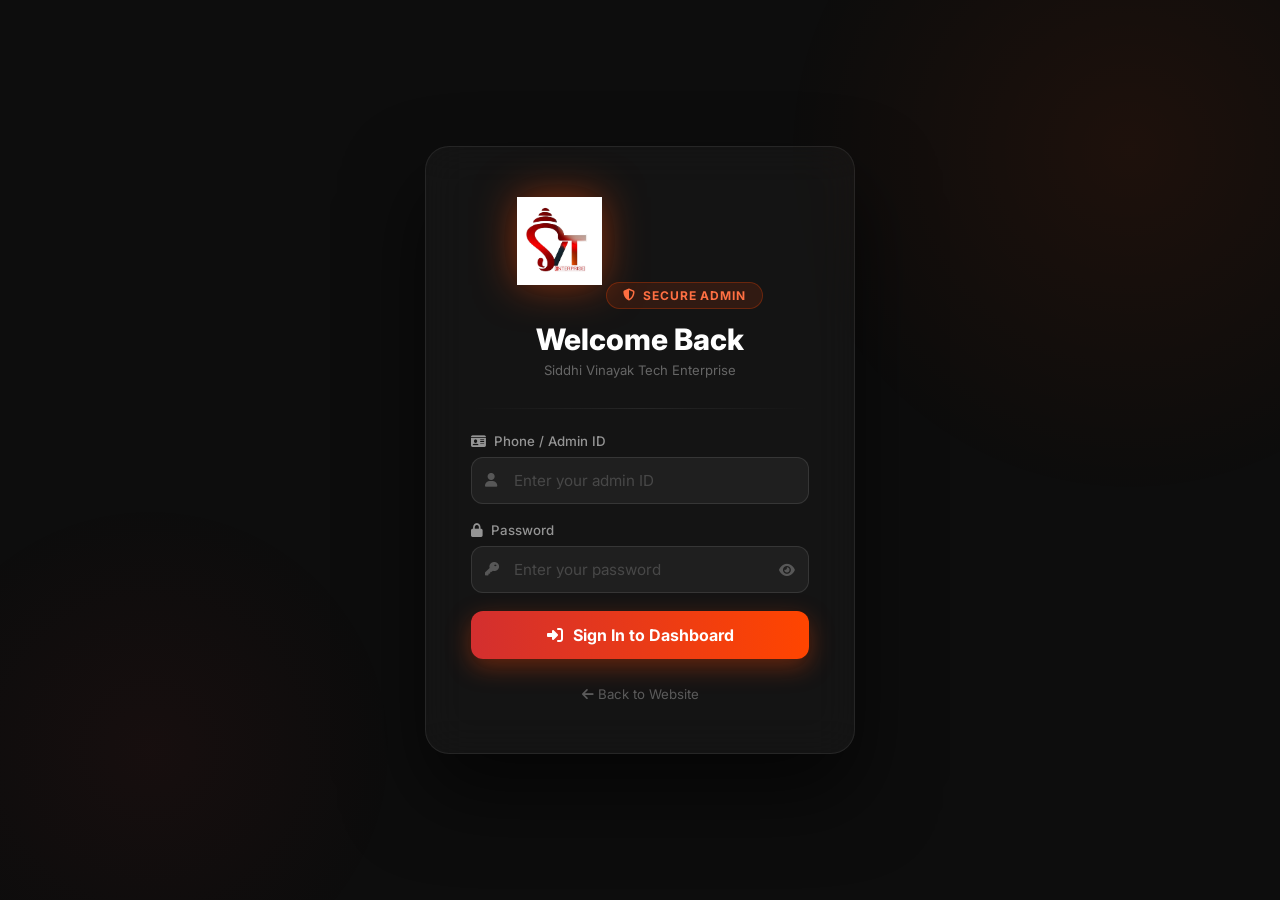
<file: admin/dashboard/index.html>
<!DOCTYPE html>
<html lang="en">
<head>
    <meta charset="UTF-8">
    <meta name="viewport" content="width=device-width, initial-scale=1.0">
    <title>Admin Dashboard | SVT Enterprise</title>
    <meta name="robots" content="noindex, nofollow">
    <link rel="preconnect" href="https://fonts.googleapis.com">
    <link href="https://fonts.googleapis.com/css2?family=Inter:wght@300;400;500;600;700;800&display=swap" rel="stylesheet">
    <link rel="stylesheet" href="/fa/css/all.min.css">
    <style>
        *, *::before, *::after { margin: 0; padding: 0; box-sizing: border-box; }
        body, input, button, textarea, select { font-family: 'Inter', sans-serif; }

        :root {
            --primary: #ff4500;
            --secondary: #d32f2f;
            --bg: #0d0d0d;
            --surface: #181818;
            --surface2: #222222;
            --border: rgba(255,255,255,0.07);
            --text: #f0f0f0;
            --muted: rgba(255,255,255,0.4);
        }

        body { background: var(--bg); color: var(--text); min-height: 100vh; }

        /* ── HEADER ── */
        .header {
            background: var(--surface);
            border-bottom: 1px solid var(--border);
            padding: 14px 28px;
            display: flex; align-items: center; justify-content: space-between;
            position: sticky; top: 0; z-index: 100;
            backdrop-filter: blur(10px);
        }
        .header-brand { display: flex; align-items: center; gap: 14px; }
        .header-brand img { height: 44px; width: auto; filter: drop-shadow(0 0 10px rgba(255,69,0,0.4)); }
        .header-brand-text h2 { font-size: 1.1rem; font-weight: 700; color: #fff; }
        .header-brand-text p  { font-size: 0.75rem; color: var(--muted); }
        .header-actions { display: flex; align-items: center; gap: 12px; }
        .btn-header {
            display: inline-flex; align-items: center; gap: 8px;
            padding: 9px 18px; border-radius: 10px;
            font-size: 0.85rem; font-weight: 600; cursor: pointer;
            transition: all 0.25s; border: none; text-decoration: none;
        }
        .btn-view  { background: rgba(255,255,255,0.07); color: var(--text); }
        .btn-view:hover { background: rgba(255,255,255,0.12); }
        .btn-logout { background: rgba(255,69,0,0.15); color: #ff7043; border: 1px solid rgba(255,69,0,0.25); }
        .btn-logout:hover { background: rgba(255,69,0,0.25); }

        /* ── LAYOUT ── */
        .main { padding: 32px 28px; max-width: 1300px; margin: 0 auto; }

        /* ── STATS BAR ── */
        .stats-bar {
            display: grid; grid-template-columns: repeat(3, 1fr); gap: 16px; margin-bottom: 28px;
        }
        .stat-card {
            background: var(--surface); border: 1px solid var(--border);
            border-radius: 16px; padding: 22px 24px;
            display: flex; align-items: center; gap: 16px;
            transition: border-color 0.2s;
        }
        .stat-card:hover { border-color: rgba(255,69,0,0.3); }
        .stat-icon {
            width: 48px; height: 48px; border-radius: 12px;
            background: linear-gradient(135deg, rgba(255,69,0,0.2), rgba(211,47,47,0.2));
            display: flex; align-items: center; justify-content: center;
            font-size: 1.3rem; color: var(--primary);
        }
        .stat-info h3 { font-size: 1.7rem; font-weight: 800; color: #fff; }
        .stat-info p  { font-size: 0.8rem; color: var(--muted); margin-top: 2px; }

        /* ── UPLOAD SECTION ── */
        .section-card {
            background: var(--surface); border: 1px solid var(--border);
            border-radius: 20px; padding: 28px 30px; margin-bottom: 28px;
        }
        .section-header {
            display: flex; align-items: center; justify-content: space-between; margin-bottom: 22px;
        }
        .section-header h2 { font-size: 1.15rem; font-weight: 700; color: #fff; }
        .section-header p  { font-size: 0.82rem; color: var(--muted); margin-top: 3px; }

        .drop-zone {
            border: 2px dashed rgba(255,69,0,0.3);
            border-radius: 16px; padding: 50px 30px;
            text-align: center; cursor: pointer;
            transition: all 0.3s; position: relative;
            background: rgba(255,69,0,0.02);
        }
        .drop-zone.drag-over {
            border-color: var(--primary);
            background: rgba(255,69,0,0.08);
            transform: scale(1.01);
        }
        .drop-zone input[type="file"] {
            position: absolute; inset: 0; opacity: 0; cursor: pointer; width: 100%; height: 100%;
        }
        .drop-icon { font-size: 3rem; color: rgba(255,69,0,0.5); margin-bottom: 14px; }
        .drop-title { font-size: 1.05rem; font-weight: 600; color: #fff; margin-bottom: 6px; }
        .drop-subtitle { font-size: 0.85rem; color: var(--muted); }
        .drop-accent { color: var(--primary); font-weight: 600; }

        /* ── UPLOAD QUEUE ── */
        .upload-queue { margin-top: 20px; display: flex; flex-direction: column; gap: 12px; }
        .queue-item {
            background: var(--surface2); border-radius: 12px; padding: 14px 16px;
            display: flex; align-items: center; gap: 14px;
            border: 1px solid var(--border);
        }
        .queue-thumb {
            width: 54px; height: 54px; border-radius: 8px; object-fit: cover;
            flex-shrink: 0; background: #333;
        }
        .queue-info { flex: 1; min-width: 0; }
        .queue-name { font-size: 0.88rem; font-weight: 600; color: #fff; white-space: nowrap; overflow: hidden; text-overflow: ellipsis; }
        .queue-size { font-size: 0.78rem; color: var(--muted); margin-top: 3px; }
        .progress-bar-wrap { height: 5px; background: rgba(255,255,255,0.08); border-radius: 99px; margin-top: 8px; overflow: hidden; }
        .progress-bar { height: 100%; border-radius: 99px; background: linear-gradient(90deg, var(--secondary), var(--primary)); width: 0; transition: width 0.3s; }
        .queue-status { font-size: 0.78rem; color: var(--muted); flex-shrink: 0; min-width: 60px; text-align: right; }
        .queue-status.done  { color: #66bb6a; }
        .queue-status.error { color: #ef5350; }

        /* ── GALLERY SECTION ── */
        .gallery-header {
            display: flex; align-items: center; justify-content: space-between; margin-bottom: 20px;
        }
        .gallery-header h2 { font-size: 1.15rem; font-weight: 700; color: #fff; }
        .photo-count {
            background: rgba(255,69,0,0.15); border: 1px solid rgba(255,69,0,0.25);
            color: #ff7043; padding: 4px 14px; border-radius: 99px; font-size: 0.8rem; font-weight: 600;
        }

        .gallery-grid {
            display: grid; grid-template-columns: repeat(4, 1fr); gap: 16px;
        }
        .gallery-card {
            position: relative; border-radius: 14px; overflow: hidden;
            background: var(--surface2); border: 1px solid var(--border);
            aspect-ratio: 1; cursor: pointer;
            transition: transform 0.25s, border-color 0.25s;
        }
        .gallery-card:hover { transform: translateY(-4px); border-color: rgba(255,69,0,0.4); }
        .gallery-card img { width: 100%; height: 100%; object-fit: cover; display: block; }
        .gallery-card-overlay {
            position: absolute; inset: 0;
            background: linear-gradient(0deg, rgba(0,0,0,0.85) 0%, transparent 50%);
            opacity: 0; transition: opacity 0.25s;
            display: flex; align-items: flex-end; padding: 12px;
        }
        .gallery-card:hover .gallery-card-overlay { opacity: 1; }
        .card-date { font-size: 0.72rem; color: rgba(255,255,255,0.7); flex: 1; }
        .btn-delete {
            background: rgba(244,67,54,0.85); border: none; color: #fff;
            width: 32px; height: 32px; border-radius: 8px;
            cursor: pointer; display: flex; align-items: center; justify-content: center;
            font-size: 0.85rem; transition: background 0.2s;
        }
        .btn-delete:hover { background: #f44336; }

        /* ── PAGINATION ── */
        .pagination {
            display: flex; align-items: center; justify-content: center; gap: 10px; margin-top: 24px;
        }
        .btn-page {
            background: var(--surface2); border: 1px solid var(--border);
            color: var(--text); padding: 9px 18px;
            border-radius: 10px; cursor: pointer;
            font-size: 0.85rem; font-weight: 600; transition: all 0.2s;
            display: flex; align-items: center; gap: 7px;
        }
        .btn-page:hover:not(:disabled) { border-color: var(--primary); color: var(--primary); }
        .btn-page:disabled { opacity: 0.35; cursor: not-allowed; }
        .page-info { color: var(--muted); font-size: 0.88rem; min-width: 100px; text-align: center; }

        /* ── EMPTY / LOADING ── */
        .gallery-empty, .gallery-loading {
            grid-column: 1 / -1; text-align: center; padding: 60px 20px; color: var(--muted);
        }
        .gallery-empty i, .gallery-loading i { font-size: 3rem; margin-bottom: 14px; display: block; }
        .gallery-loading i { color: var(--primary); }

        /* ── TOAST ── */
        .toast {
            position: fixed; bottom: 28px; right: 28px; z-index: 9999;
            background: var(--surface2); border: 1px solid var(--border);
            border-radius: 14px; padding: 14px 20px;
            display: flex; align-items: center; gap: 12px;
            box-shadow: 0 10px 30px rgba(0,0,0,0.5);
            opacity: 0; transform: translateY(20px);
            transition: all 0.35s ease; pointer-events: none;
        }
        .toast.show { opacity: 1; transform: translateY(0); }
        .toast.success .toast-icon { color: #66bb6a; }
        .toast.error   .toast-icon { color: #ef5350; }
        .toast-msg { font-size: 0.9rem; color: #fff; }

        /* ── RESPONSIVE ── */
        @media (max-width: 1024px) {
            .gallery-grid { grid-template-columns: repeat(3, 1fr); }
        }
        @media (max-width: 768px) {
            .main { padding: 20px 16px; }
            .stats-bar { grid-template-columns: 1fr; }
            .gallery-grid { grid-template-columns: repeat(2, 1fr); }
            .header { padding: 14px 16px; }
            .header-brand-text { display: none; }
        }
        @media (max-width: 480px) {
            .gallery-grid { grid-template-columns: repeat(2, 1fr); }
        }
    </style>
</head>
<body>

    <!-- HEADER -->
    <header class="header">
        <div class="header-brand">
            <img src="../../logo.png" alt="SVT Logo">
            <div class="header-brand-text">
                <h2>SVT Admin Dashboard</h2>
                <p>Siddhi Vinayak Tech Enterprise</p>
            </div>
        </div>
        <div class="header-actions">
            <a href="/" target="_blank" class="btn-header btn-view">
                <i class="fas fa-globe"></i> View Website
            </a>
            <button class="btn-header btn-logout" id="logoutBtn">
                <i class="fas fa-right-from-bracket"></i> Logout
            </button>
        </div>
    </header>

    <main class="main">

        <!-- STATS -->
        <div class="stats-bar">
            <div class="stat-card">
                <div class="stat-icon"><i class="fas fa-images"></i></div>
                <div class="stat-info">
                    <h3 id="statTotal">—</h3>
                    <p>Total Photos</p>
                </div>
            </div>
            <div class="stat-card">
                <div class="stat-icon"><i class="fas fa-cloud-arrow-up"></i></div>
                <div class="stat-info">
                    <h3 id="statToday">—</h3>
                    <p>Uploaded Today</p>
                </div>
            </div>
            <div class="stat-card">
                <div class="stat-icon"><i class="fas fa-calendar-check"></i></div>
                <div class="stat-info">
                    <h3 id="statDate">—</h3>
                    <p>Last Upload</p>
                </div>
            </div>
        </div>

        <!-- UPLOAD -->
        <div class="section-card">
            <div class="section-header">
                <div>
                    <h2><i class="fas fa-cloud-arrow-up"></i> &nbsp;Upload Photos</h2>
                    <p>Drag & drop or click to choose. Multiple files supported. Uploads go live instantly.</p>
                </div>
            </div>
            <div class="drop-zone" id="dropZone">
                <input type="file" id="fileInput" accept="image/*" multiple>
                <div class="drop-icon"><i class="fas fa-cloud-arrow-up"></i></div>
                <div class="drop-title">Drop photos here</div>
                <div class="drop-subtitle">or <span class="drop-accent">click to browse</span> &mdash; JPG, PNG, WEBP supported</div>
            </div>
            <div class="upload-queue" id="uploadQueue"></div>
        </div>

        <!-- GALLERY -->
        <div class="section-card">
            <div class="gallery-header">
                <div>
                    <h2><i class="fas fa-photo-film"></i> &nbsp;Uploaded Photos</h2>
                    <p style="font-size:.82rem;color:var(--muted);margin-top:3px;">Newest first. Hover a photo to delete.</p>
                </div>
                <span class="photo-count" id="photoCount">0 photos</span>
            </div>

            <div class="gallery-grid" id="galleryGrid">
                <div class="gallery-loading">
                    <i class="fas fa-solar-panel fa-spin"></i>
                    <p>Loading photos...</p>
                </div>
            </div>

            <div class="pagination" id="galleryPagination" style="display:none;">
                <button class="btn-page" id="prevBtn" onclick="changePage(-1)">
                    <i class="fas fa-chevron-left"></i> Prev
                </button>
                <span class="page-info" id="pageInfo">Page 1 of 1</span>
                <button class="btn-page" id="nextBtn" onclick="changePage(1)">
                    Next <i class="fas fa-chevron-right"></i>
                </button>
            </div>
        </div>

    </main>

    <!-- TOAST -->
    <div class="toast" id="toast">
        <i class="fas toast-icon" id="toastIcon"></i>
        <span class="toast-msg" id="toastMsg"></span>
    </div>

    <!-- Admin Dashboard Script (no Firebase) -->
    <script>
        // ── AUTH GUARD ──────────────────────────────────────────────────────────
        if (!sessionStorage.getItem('svt_admin')) {
            window.location.href = '/admin/login/';
        }

        // ── STORAGE HELPERS ──────────────────────────────────────────────────────
        const STORAGE_KEY = 'svt_works';

        function loadPhotos() {
            try {
                const raw = localStorage.getItem(STORAGE_KEY);
                if (raw) {
                    const data = JSON.parse(raw);
                    return Array.isArray(data) ? data : [];
                }
            } catch (e) { console.warn('loadPhotos error:', e); }
            return [];
        }

        function savePhotos(photos) {
            try {
                localStorage.setItem(STORAGE_KEY, JSON.stringify(photos));
            } catch (e) {
                // localStorage quota exceeded
                showToast('Storage full! Delete some photos to free space.', 'error');
                console.warn('savePhotos error:', e);
            }
        }

        // ── LOGOUT ───────────────────────────────────────────────────────────────
        document.getElementById('logoutBtn').addEventListener('click', () => {
            sessionStorage.removeItem('svt_admin');
            window.location.href = '/admin/login/';
        });

        // ── TOAST ─────────────────────────────────────────────────────────────────
        let toastTimer;
        function showToast(msg, type = 'success') {
            const t = document.getElementById('toast');
            const i = document.getElementById('toastIcon');
            document.getElementById('toastMsg').textContent = msg;
            t.className = `toast ${type} show`;
            i.className = `fas toast-icon ${type === 'success' ? 'fa-circle-check' : 'fa-circle-exclamation'}`;
            clearTimeout(toastTimer);
            toastTimer = setTimeout(() => { t.classList.remove('show'); }, 3500);
        }

        // ── GALLERY ───────────────────────────────────────────────────────────────
        const PER_PAGE = 12;
        let allPhotos = [];
        let currentPage = 1;

        function formatDate(ts) {
            if (!ts) return '';
            return new Date(ts).toLocaleDateString('en-IN', { day: '2-digit', month: 'short', year: 'numeric' });
        }

        function updateStats() {
            document.getElementById('statTotal').textContent = allPhotos.length;
            const today = new Date().toDateString();
            const todayCount = allPhotos.filter(p => {
                if (!p.uploadedAt) return false;
                return new Date(p.uploadedAt).toDateString() === today;
            }).length;
            document.getElementById('statToday').textContent = todayCount;
            if (allPhotos.length > 0 && allPhotos[0].uploadedAt) {
                document.getElementById('statDate').textContent =
                    new Date(allPhotos[0].uploadedAt).toLocaleDateString('en-IN', { day: '2-digit', month: 'short' });
            } else {
                document.getElementById('statDate').textContent = '—';
            }
        }

        function refreshGallery() {
            allPhotos = loadPhotos().sort((a, b) => (b.uploadedAt || 0) - (a.uploadedAt || 0));
            const total = Math.ceil(allPhotos.length / PER_PAGE);
            if (currentPage > total && total > 0) currentPage = total;
            if (currentPage < 1) currentPage = 1;
            renderGallery(currentPage);
        }

        function renderGallery(page) {
            const grid  = document.getElementById('galleryGrid');
            const pag   = document.getElementById('galleryPagination');
            const total = Math.ceil(allPhotos.length / PER_PAGE);
            currentPage = page;

            document.getElementById('photoCount').textContent = `${allPhotos.length} photo${allPhotos.length !== 1 ? 's' : ''}`;
            updateStats();

            if (!allPhotos.length) {
                grid.innerHTML = '<div class="gallery-empty"><i class="fas fa-images"></i><p>No photos yet. Upload your first one above!</p></div>';
                pag.style.display = 'none';
                return;
            }

            const slice = allPhotos.slice((page - 1) * PER_PAGE, page * PER_PAGE);
            grid.innerHTML = slice.map(p => `
                <div class="gallery-card" data-id="${p.id}">
                    <img src="${p.url}" alt="Work photo" loading="lazy">
                    <div class="gallery-card-overlay">
                        <span class="card-date">${formatDate(p.uploadedAt)}</span>
                        <button class="btn-delete" onclick="deletePhoto('${p.id}', event)">
                            <i class="fas fa-trash"></i>
                        </button>
                    </div>
                </div>
            `).join('');

            if (total > 1) {
                pag.style.display = 'flex';
                document.getElementById('pageInfo').textContent = `Page ${page} of ${total}`;
                document.getElementById('prevBtn').disabled = page <= 1;
                document.getElementById('nextBtn').disabled = page >= total;
            } else {
                pag.style.display = 'none';
            }
        }

        function changePage(delta) {
            const total = Math.ceil(allPhotos.length / PER_PAGE);
            const np = currentPage + delta;
            if (np >= 1 && np <= total) renderGallery(np);
        }

        // ── DELETE ────────────────────────────────────────────────────────────────
        function deletePhoto(id, e) {
            e.stopPropagation();
            if (!confirm('Delete this photo? This cannot be undone.')) return;
            const photos = loadPhotos().filter(p => p.id !== id);
            savePhotos(photos);
            showToast('Photo deleted.', 'success');
            refreshGallery();
        }

        // ── UPLOAD ────────────────────────────────────────────────────────────────
        const dropZone  = document.getElementById('dropZone');
        const fileInput = document.getElementById('fileInput');
        const queue     = document.getElementById('uploadQueue');

        dropZone.addEventListener('dragover', e => { e.preventDefault(); dropZone.classList.add('drag-over'); });
        dropZone.addEventListener('dragleave', () => dropZone.classList.remove('drag-over'));
        dropZone.addEventListener('drop', e => {
            e.preventDefault();
            dropZone.classList.remove('drag-over');
            handleFiles(e.dataTransfer.files);
        });
        fileInput.addEventListener('change', () => { handleFiles(fileInput.files); fileInput.value = ''; });

        function handleFiles(files) {
            if (!files || !files.length) return;
            Array.from(files).forEach(uploadFile);
        }

        function fmtSize(bytes) {
            if (bytes < 1024) return bytes + ' B';
            if (bytes < 1048576) return (bytes / 1024).toFixed(1) + ' KB';
            return (bytes / 1048576).toFixed(1) + ' MB';
        }

        function uploadFile(file) {
            if (!file.type.startsWith('image/')) {
                showToast(`${file.name} is not an image.`, 'error'); return;
            }

            const itemId = `qi_${Date.now()}_${Math.random().toString(36).slice(2)}`;

            // Build queue item SYNCHRONOUSLY before FileReader starts —
            // this guarantees the DOM elements exist when onprogress/onload fire.
            const previewUrl = URL.createObjectURL(file); // instant thumbnail
            const item = document.createElement('div');
            item.className = 'queue-item';
            item.id = itemId;
            item.innerHTML = `
                <img class="queue-thumb" src="${previewUrl}" alt="">
                <div class="queue-info">
                    <div class="queue-name">${file.name}</div>
                    <div class="queue-size">${fmtSize(file.size)}</div>
                    <div class="progress-bar-wrap"><div class="progress-bar" id="pb_${itemId}" style="width:0%"></div></div>
                </div>
                <span class="queue-status" id="qs_${itemId}">Reading…</span>
            `;
            queue.prepend(item);

            const reader = new FileReader();

            reader.onprogress = ev => {
                if (ev.lengthComputable) {
                    const pct = Math.round((ev.loaded / ev.total) * 100);
                    document.getElementById(`pb_${itemId}`).style.width = pct + '%';
                    document.getElementById(`qs_${itemId}`).textContent = pct + '%';
                }
            };

            reader.onload = ev => {
                const dataUrl = ev.target.result;
                URL.revokeObjectURL(previewUrl); // free memory

                const photo = {
                    id: `photo_${Date.now()}_${Math.random().toString(36).slice(2)}`,
                    url: dataUrl,
                    filename: file.name,
                    uploadedAt: Date.now()
                };

                try {
                    const photos = loadPhotos();
                    photos.push(photo);
                    savePhotos(photos);

                    document.getElementById(`pb_${itemId}`).style.width = '100%';
                    const qs = document.getElementById(`qs_${itemId}`);
                    qs.textContent = 'Done ✓';
                    qs.className = 'queue-status done';

                    showToast(`${file.name} uploaded!`, 'success');
                    refreshGallery();

                    setTimeout(() => {
                        const el = document.getElementById(itemId);
                        if (el) el.remove();
                    }, 4000);
                } catch (err) {
                    console.error(err);
                    const qs = document.getElementById(`qs_${itemId}`);
                    qs.textContent = 'Error';
                    qs.className = 'queue-status error';
                    showToast(`Upload failed: storage may be full.`, 'error');
                }
            };

            reader.onerror = () => {
                URL.revokeObjectURL(previewUrl);
                const qs = document.getElementById(`qs_${itemId}`);
                qs.textContent = 'Error';
                qs.className = 'queue-status error';
                showToast(`Failed to read: ${file.name}`, 'error');
            };

            reader.readAsDataURL(file);
        }

        // ── INIT ─────────────────────────────────────────────────────────────────
        refreshGallery();
    </script>
</body>
</html>
</file>
